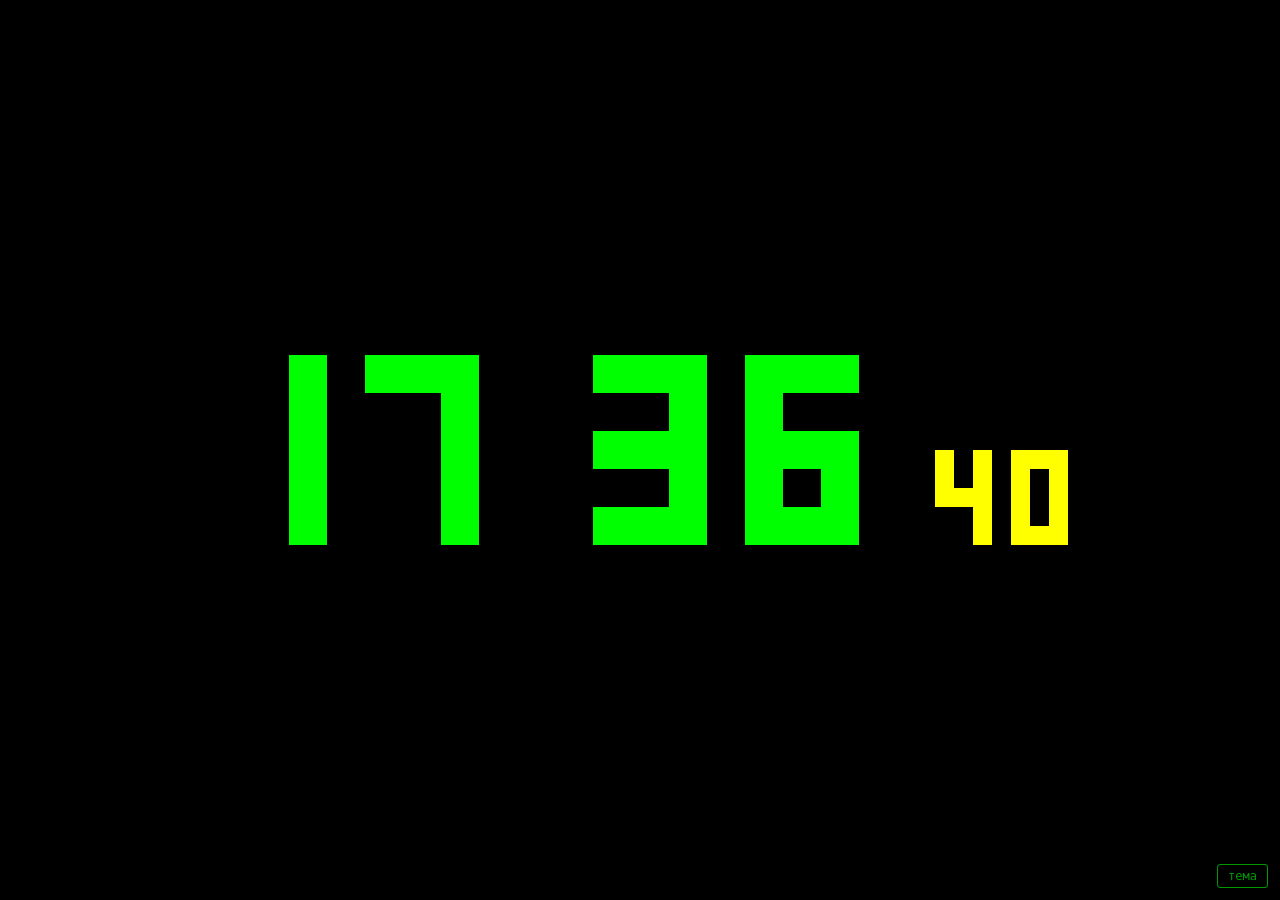
<file: v1/index.html>
<!DOCTYPE html>
<html lang="ru">

<head>
    <meta charset="UTF-8" />
    <meta name="viewport" content="width=device-width, initial-scale=1.0" />
    <link rel="stylesheet" type="text/css" href="style.css" />
    <title>Pixel Clock — v1</title>
</head>

<body>
    <canvas id="canvas" role="img" aria-label="Пиксельные цифровые часы">Текущее время</canvas>
    <script src="../shared/digits.js"></script>
    <script src="../shared/theme.js"></script>
    <script src="main.js"></script>
</body>

</html>
</file>
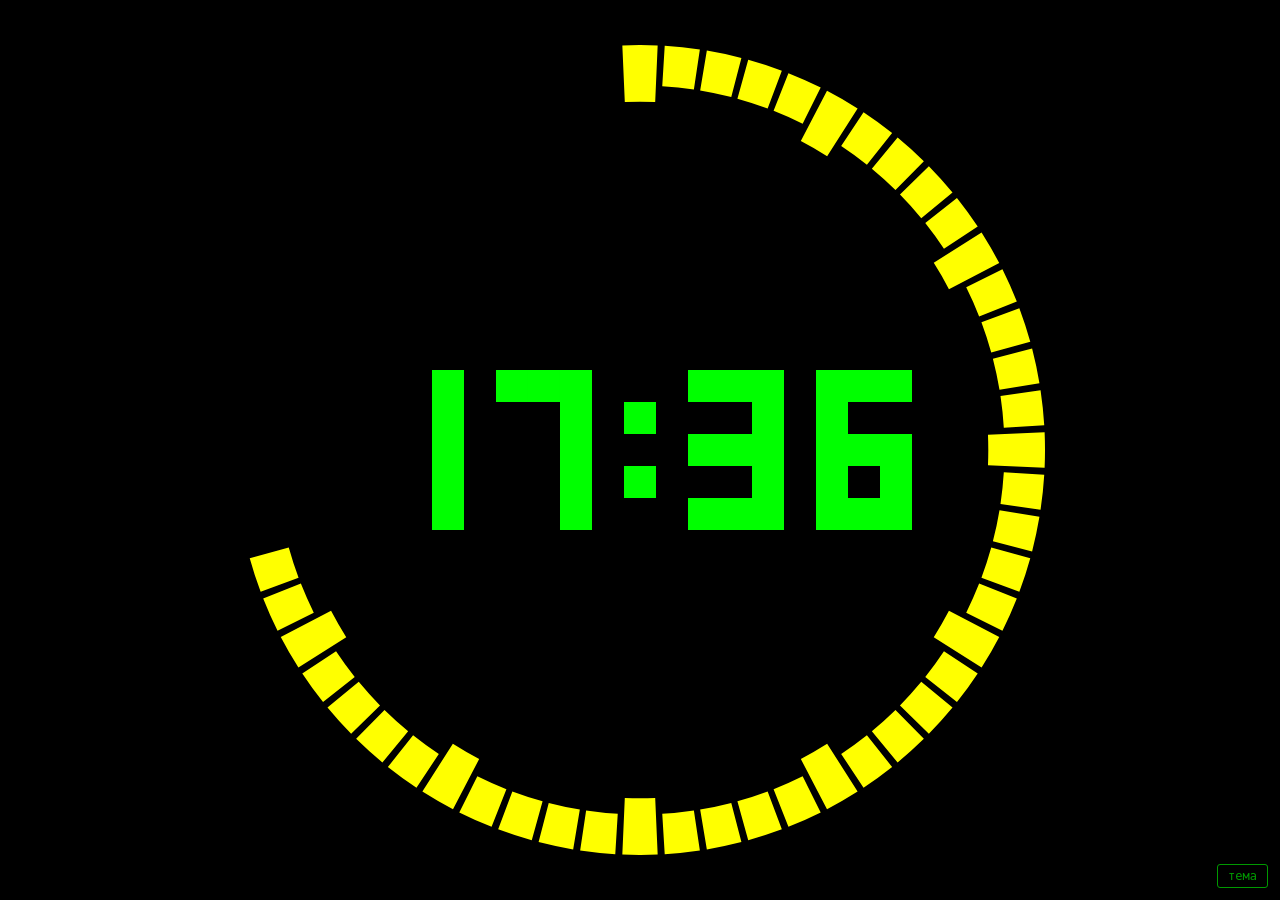
<file: v2/index.html>
<!DOCTYPE html>
<html lang="ru">

<head>
    <meta charset="UTF-8" />
    <meta name="viewport" content="width=device-width, initial-scale=1.0" />
    <link rel="stylesheet" type="text/css" href="style.css" />
    <title>Pixel Clock — v2</title>
</head>

<body>
    <canvas id="canvas" role="img" aria-label="Часы с секундной шкалой по окружности">Текущее время</canvas>
    <script src="../shared/digits.js"></script>
    <script src="../shared/theme.js"></script>
    <script src="main.js"></script>
</body>

</html>
</file>
<file: v1/style.css>
@import url("../shared/theme.css");

body {
    background-color: var(--bg-color);
}

canvas {
    position: absolute;
    margin: auto;
    top: 0;
    bottom: 0;
    left: 0;
    right: 0;
}
</file>
<file: v2/style.css>
@import url("../shared/theme.css");

body {
    background-color: var(--bg-color);
}

canvas {
    position: absolute;
    margin: auto;
    top: 0;
    bottom: 0;
    left: 0;
    right: 0;
}
</file>
